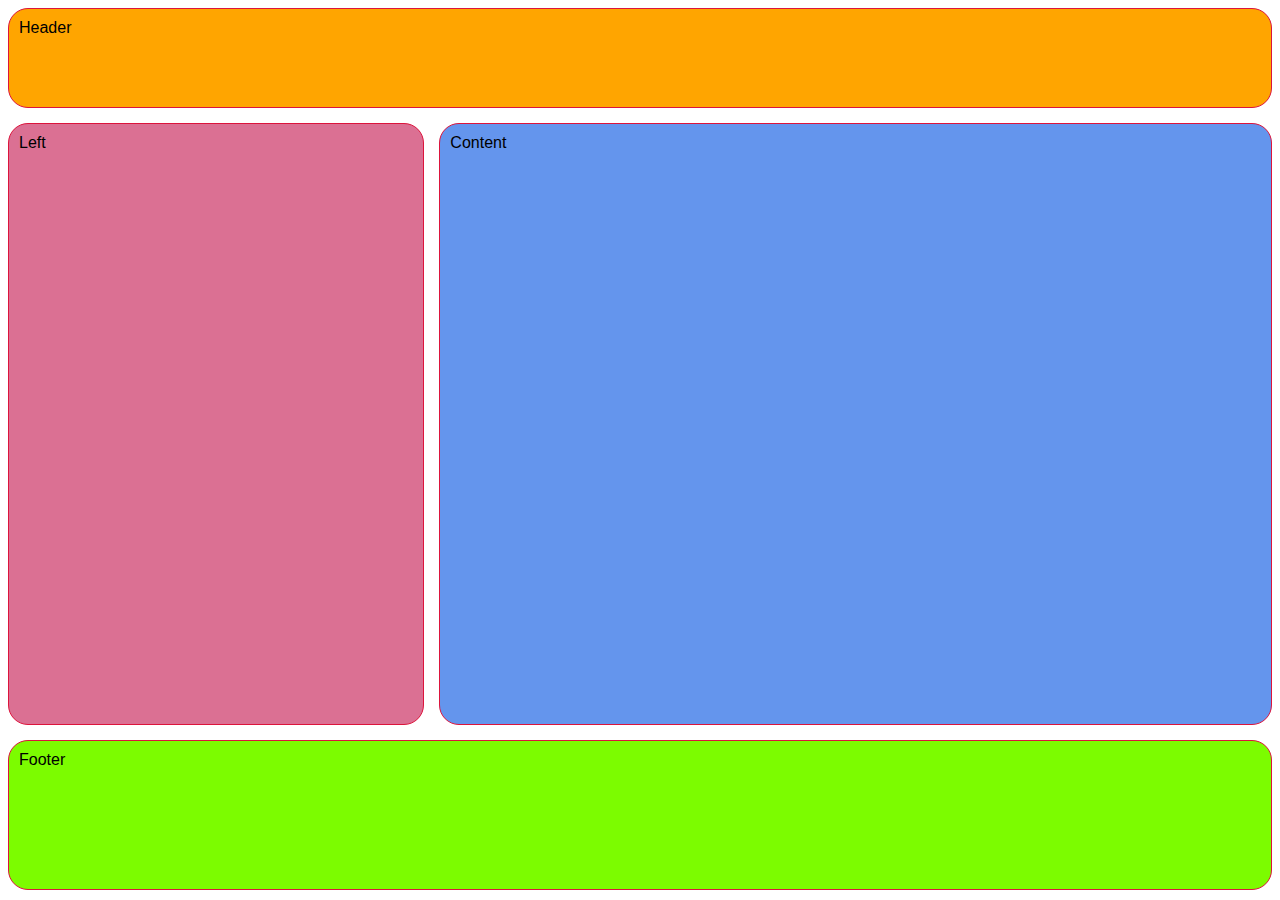
<file: areas/index.html>
<!DOCTYPE html>
<html lang="en">
  <head>
    <meta charset="UTF-8" />
    <meta name="viewport" content="width=device-width, initial-scale=1.0" />
    <title>Area</title>
    <link rel="stylesheet" href="style.css" />
  </head>
  <body>
    <section class="container">
      <div class="item header">Header</div>
      <div class="item left">Left</div>
      <div class="item content">Content</div>
      <div class="item footer">Footer</div>
    </section>
  </body>
</html>
</file>
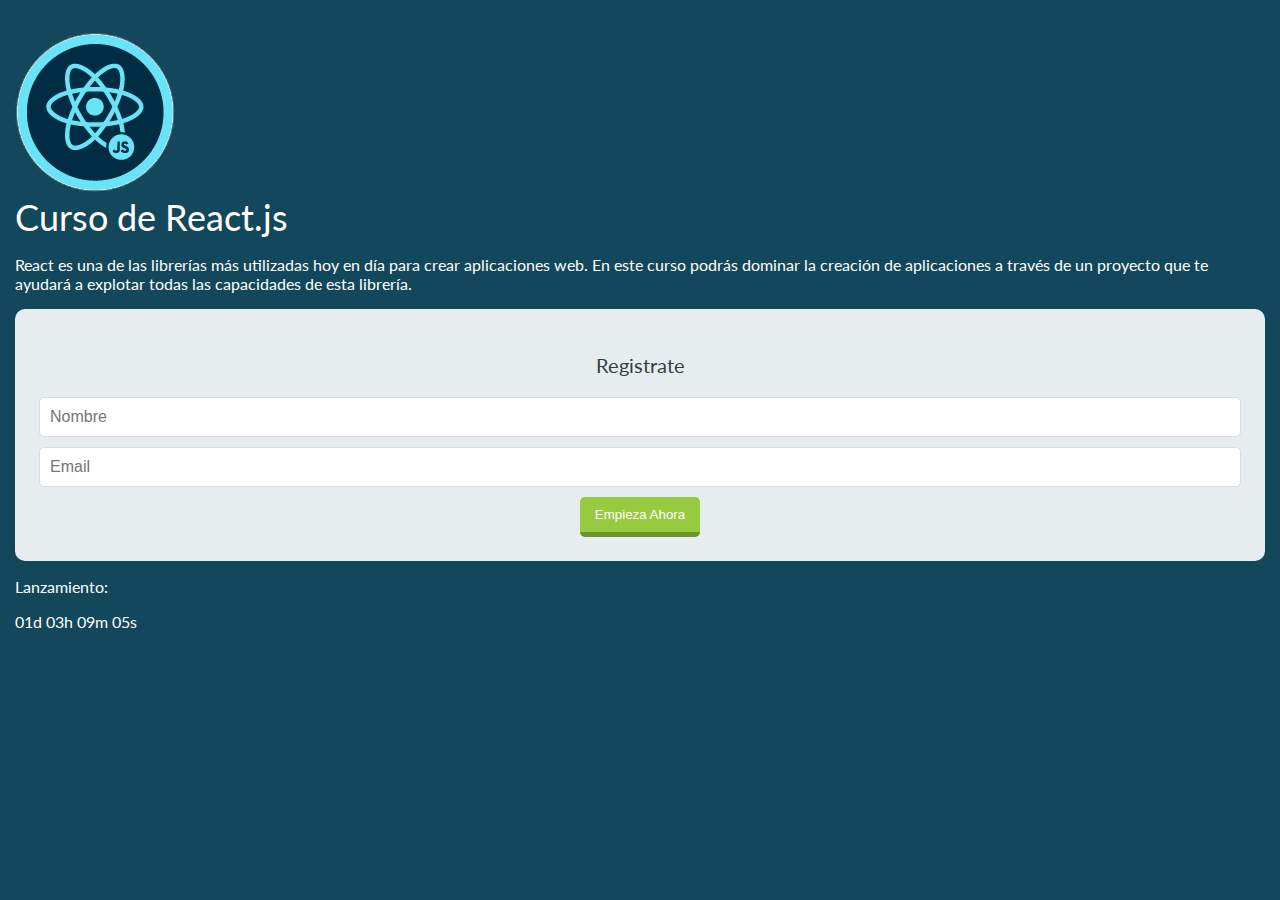
<file: card/index.html>
<!DOCTYPE html>
<html lang="en">
  <head>
    <meta charset="UTF-8" />
    <meta name="viewport" content="width=device-width, initial-scale=1.0" />
    <link rel="shortcut icon" href="img/favicon.png" type="image/x-icon" />
    <link
      href="https://fonts.googleapis.com/css2?family=Lato:wght@300;400;700&display=swap"
      rel="stylesheet"
    />
    <link rel="stylesheet" href="css/style.css" />
    <title>Card</title>
  </head>
  <body>
    <div class="hero">
      <div class="badge">
        <img src="img/badge.png" alt="" />
      </div>
      <h1 class="title">
        Curso de React.js
      </h1>
      <div class="description">
        <p>
          React es una de las librerías más utilizadas hoy en día para crear aplicaciones
          web. En este curso podrás dominar la creación de aplicaciones a través de un
          proyecto que te ayudará a explotar todas las capacidades de esta librería.
        </p>
      </div>

      <form action="" class="form">
        <p>Registrate</p>
        <input type="text" placeholder="Nombre" />
        <input type="email" placeholder="Email" />
        <button type="submit">Empieza Ahora</button>
      </form>

      <div class="countdown">
        <p>Lanzamiento:</p>
        <p>
          <span>01d</span>
          <span>03h</span>
          <span>09m</span>
          <span>05s</span>
        </p>
      </div>
    </div>
  </body>
</html>
</file>
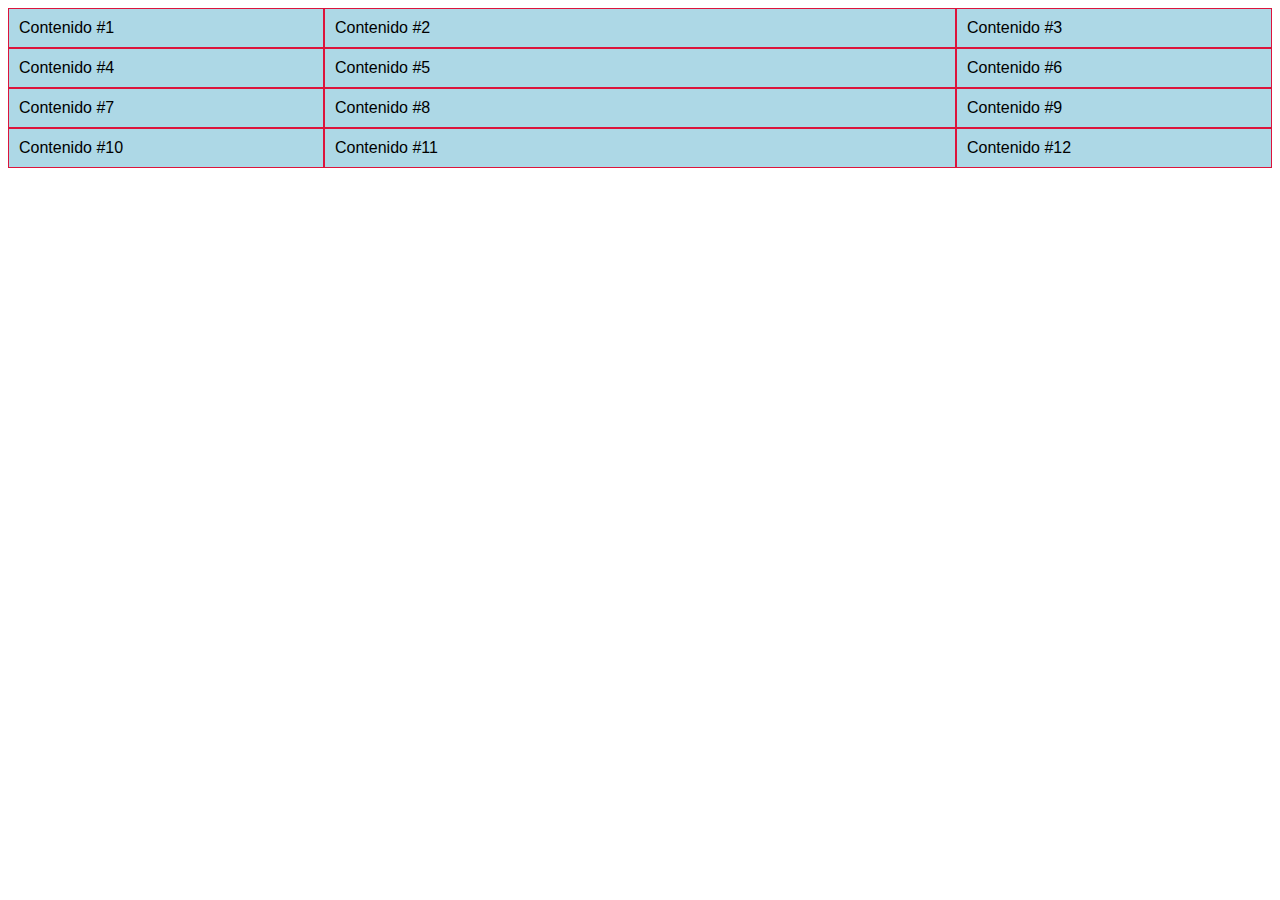
<file: columns/index.html>
<!DOCTYPE html>
<html lang="en">
  <head>
    <meta charset="UTF-8" />
    <meta name="viewport" content="width=device-width, initial-scale=1.0" />
    <title>columns</title>
    <link rel="stylesheet" href="style.css" />
  </head>
  <body>
    <section class="container">
      <div class="item">Contenido #1</div>
      <div class="item">Contenido #2</div>
      <div class="item">Contenido #3</div>
      <div class="item">Contenido #4</div>
      <div class="item">Contenido #5</div>
      <div class="item">Contenido #6</div>
      <div class="item">Contenido #7</div>
      <div class="item">Contenido #8</div>
      <div class="item">Contenido #9</div>
      <div class="item">Contenido #10</div>
      <div class="item">Contenido #11</div>
      <div class="item">Contenido #12</div>
    </section>
  </body>
</html>
</file>
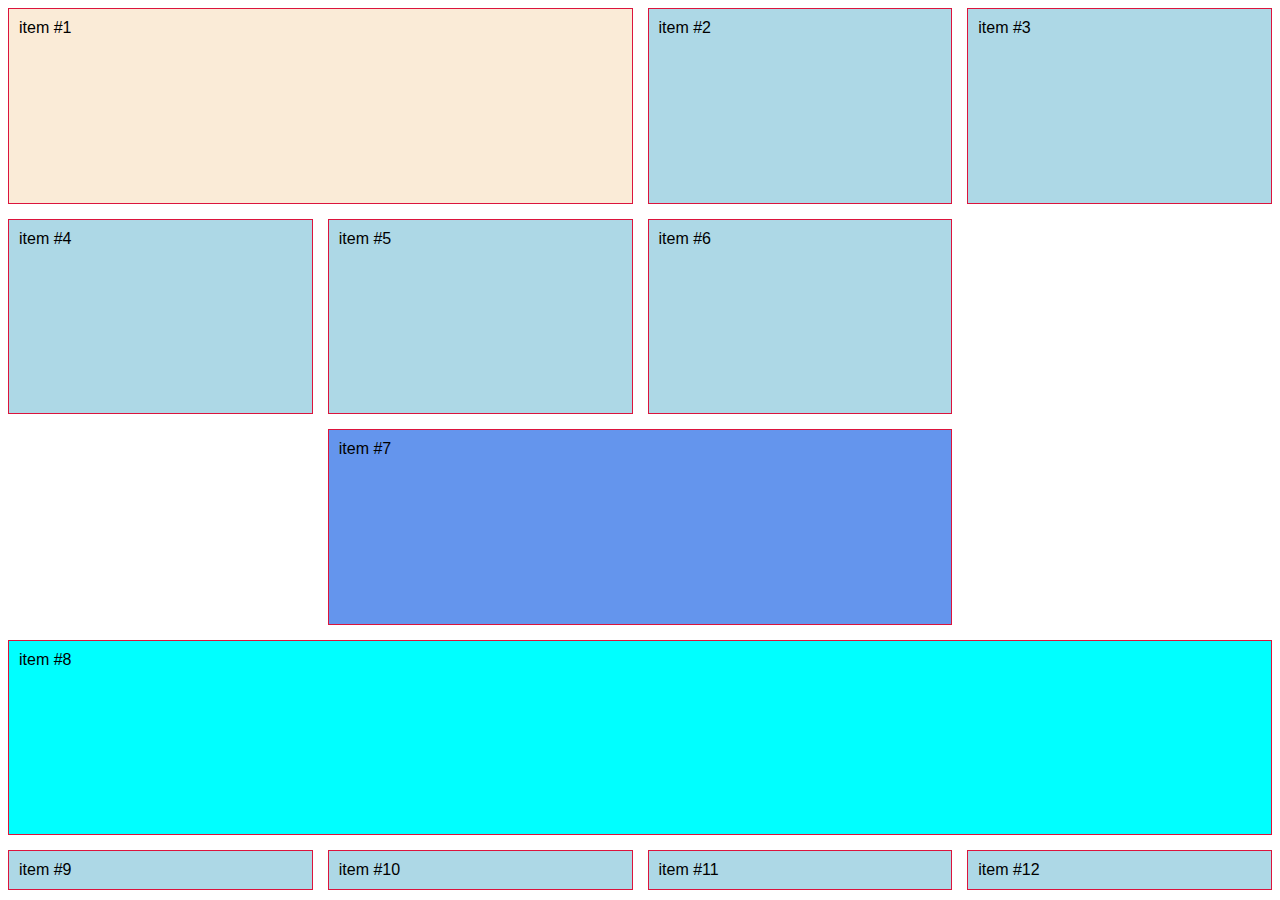
<file: columnSize/index.html>
<!DOCTYPE html>
<html lang="en">
  <head>
    <meta charset="UTF-8" />
    <meta name="viewport" content="width=device-width, initial-scale=1.0" />
    <title>Column Size</title>
    <link rel="stylesheet" href="style.css" />
  </head>
  <body>
    <section class="container">
      <div class="item">item #1</div>
      <div class="item">item #2</div>
      <div class="item">item #3</div>
      <div class="item">item #4</div>
      <div class="item">item #5</div>
      <div class="item">item #6</div>
      <div class="item">item #7</div>
      <div class="item">item #8</div>
      <div class="item">item #9</div>
      <div class="item">item #10</div>
      <div class="item">item #11</div>
      <div class="item">item #12</div>
    </section>
  </body>
</html>
</file>
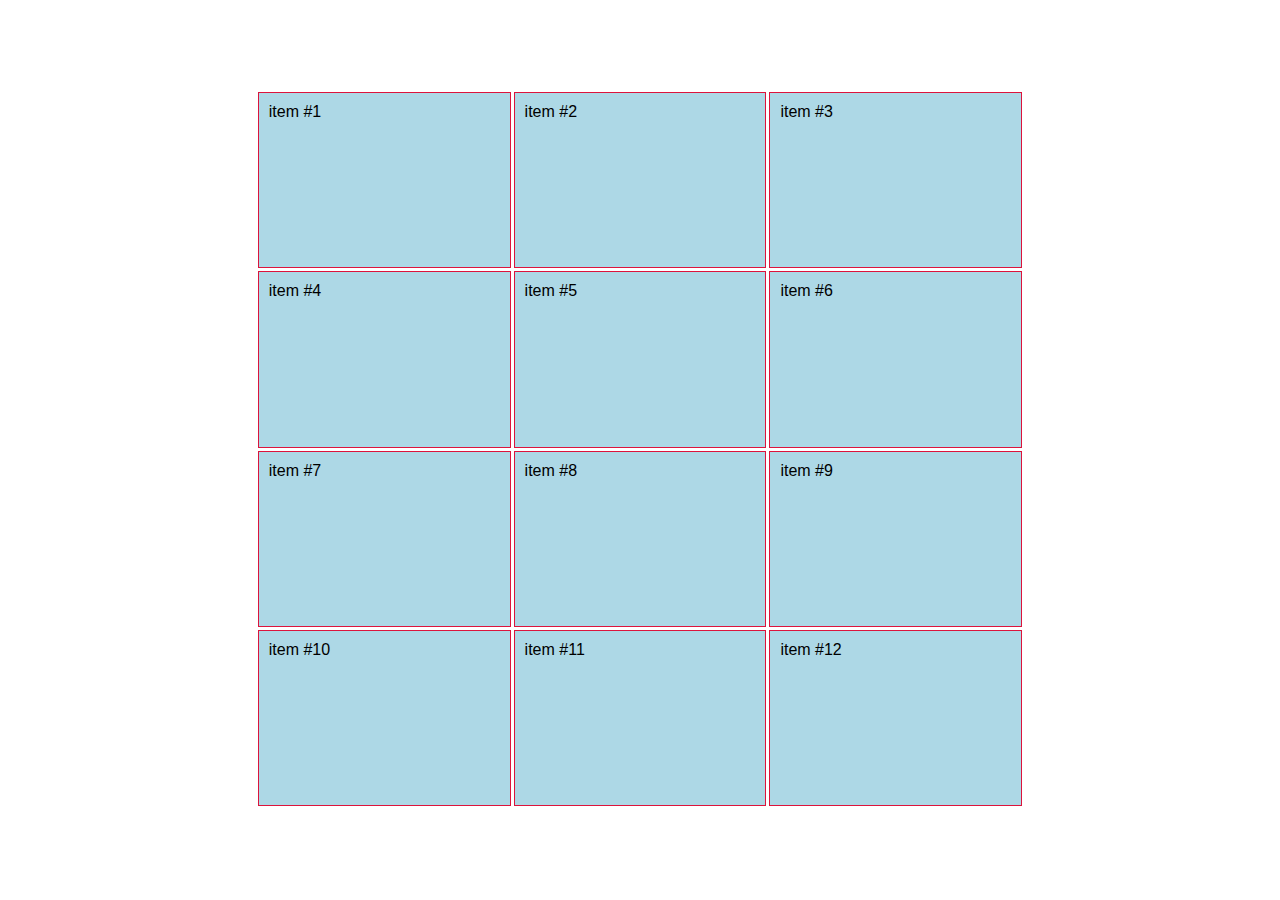
<file: contentAlignment/index.html>
<!DOCTYPE html>
<html lang="en">
  <head>
    <meta charset="UTF-8" />
    <meta name="viewport" content="width=device-width, initial-scale=1.0" />
    <title>Row and Column Alignment</title>
    <link rel="stylesheet" href="style.css" />
  </head>
  <body>
    <section class="container">
      <div class="item">item #1</div>
      <div class="item">item #2</div>
      <div class="item">item #3</div>
      <div class="item">item #4</div>
      <div class="item">item #5</div>
      <div class="item">item #6</div>
      <div class="item">item #7</div>
      <div class="item">item #8</div>
      <div class="item">item #9</div>
      <div class="item">item #10</div>
      <div class="item">item #11</div>
      <div class="item">item #12</div>
    </section>
  </body>
</html>
</file>
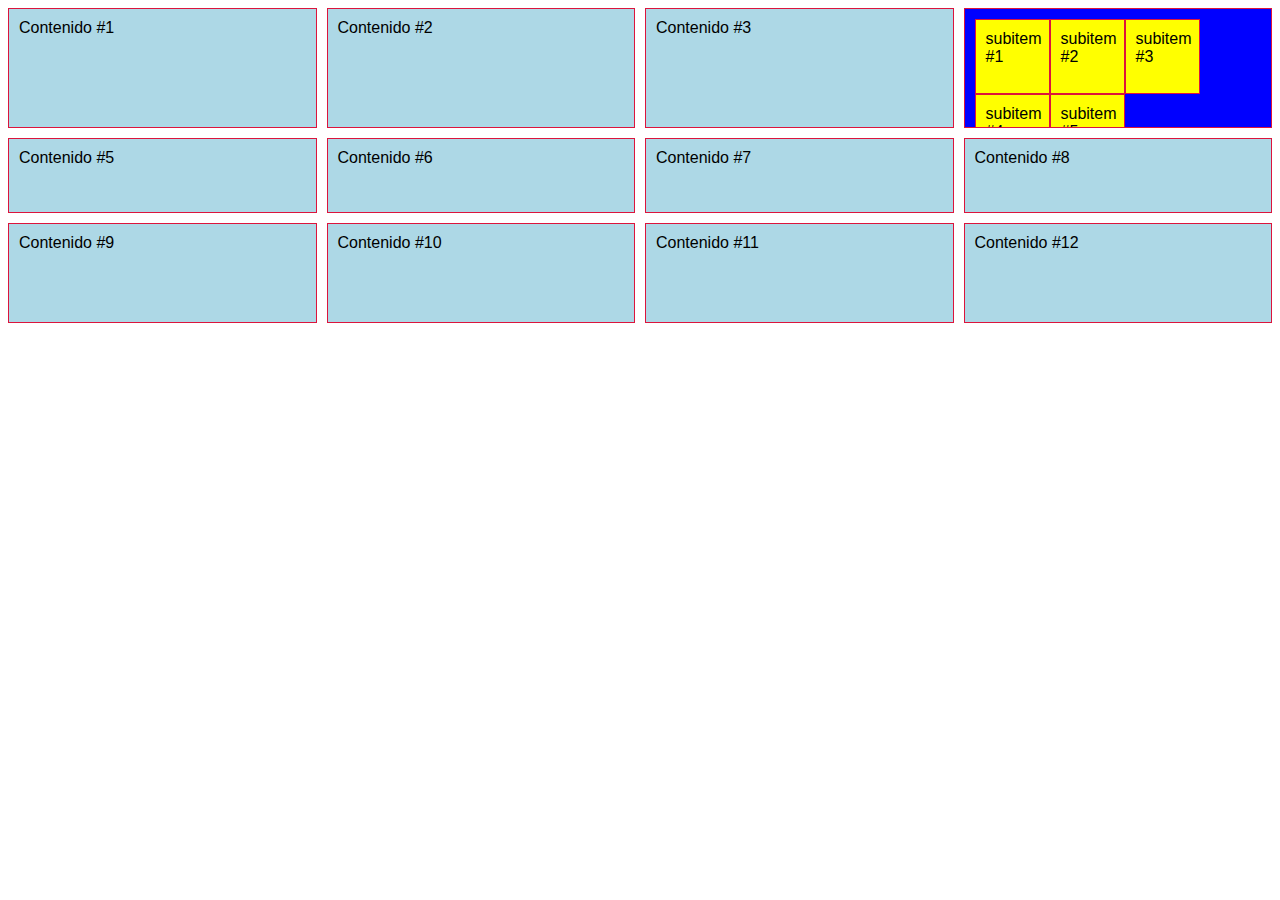
<file: function/index.html>
<!DOCTYPE html>
<html lang="en">
  <head>
    <meta charset="UTF-8" />
    <meta name="viewport" content="width=device-width, initial-scale=1.0" />
    <title>Funciones</title>
    <link rel="stylesheet" href="style.css" />
  </head>
  <body>
    <section class="container">
      <div class="item">Contenido #1</div>
      <div class="item">Contenido #2</div>
      <div class="item">Contenido #3</div>
      <div class="item">
        <div class="item">subitem #1</div>
        <div class="item">subitem #2</div>
        <div class="item">subitem #3</div>
        <div class="item">subitem #4</div>
        <div class="item">subitem #5</div>
      </div>
      <div class="item">Contenido #5</div>
      <div class="item">Contenido #6</div>
      <div class="item">Contenido #7</div>
      <div class="item">Contenido #8</div>
      <div class="item">Contenido #9</div>
      <div class="item">Contenido #10</div>
      <div class="item">Contenido #11</div>
      <div class="item">Contenido #12</div>
    </section>
  </body>
</html>
</file>
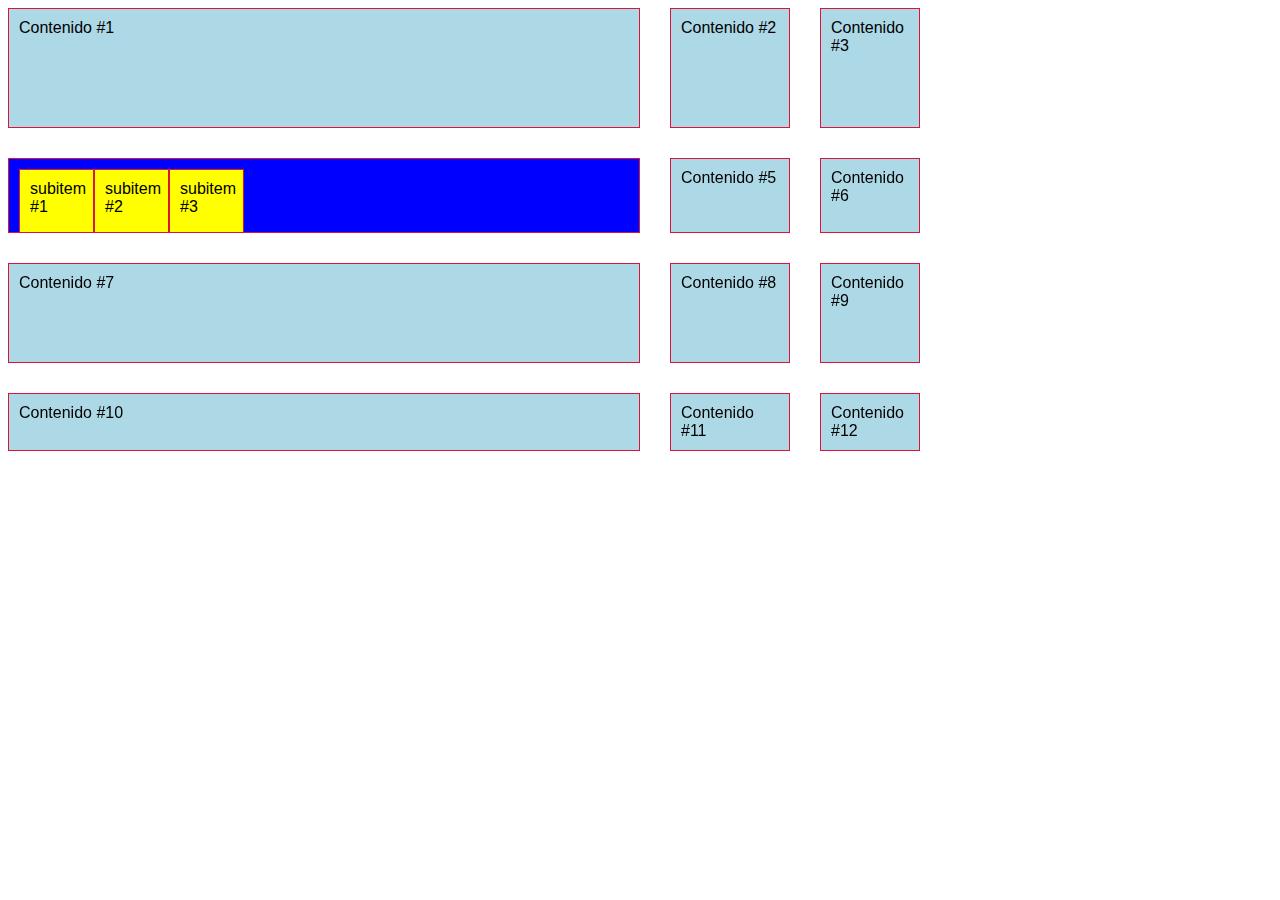
<file: gap/index.html>
<!DOCTYPE html>
<html lang="en">
  <head>
    <meta charset="UTF-8" />
    <meta name="viewport" content="width=device-width, initial-scale=1.0" />
    <title>Gap</title>
    <link rel="stylesheet" href="style.css" />
  </head>
  <body>
    <section class="container">
      <div class="item">Contenido #1</div>
      <div class="item">Contenido #2</div>
      <div class="item">Contenido #3</div>
      <div class="item">
        <div class="item">subitem #1</div>
        <div class="item">subitem #2</div>
        <div class="item">subitem #3</div>
        <div class="item">subitem #4</div>
        <div class="item">subitem #5</div>
      </div>
      <div class="item">Contenido #5</div>
      <div class="item">Contenido #6</div>
      <div class="item">Contenido #7</div>
      <div class="item">Contenido #8</div>
      <div class="item">Contenido #9</div>
      <div class="item">Contenido #10</div>
      <div class="item">Contenido #11</div>
      <div class="item">Contenido #12</div>
    </section>
  </body>
</html>
</file>
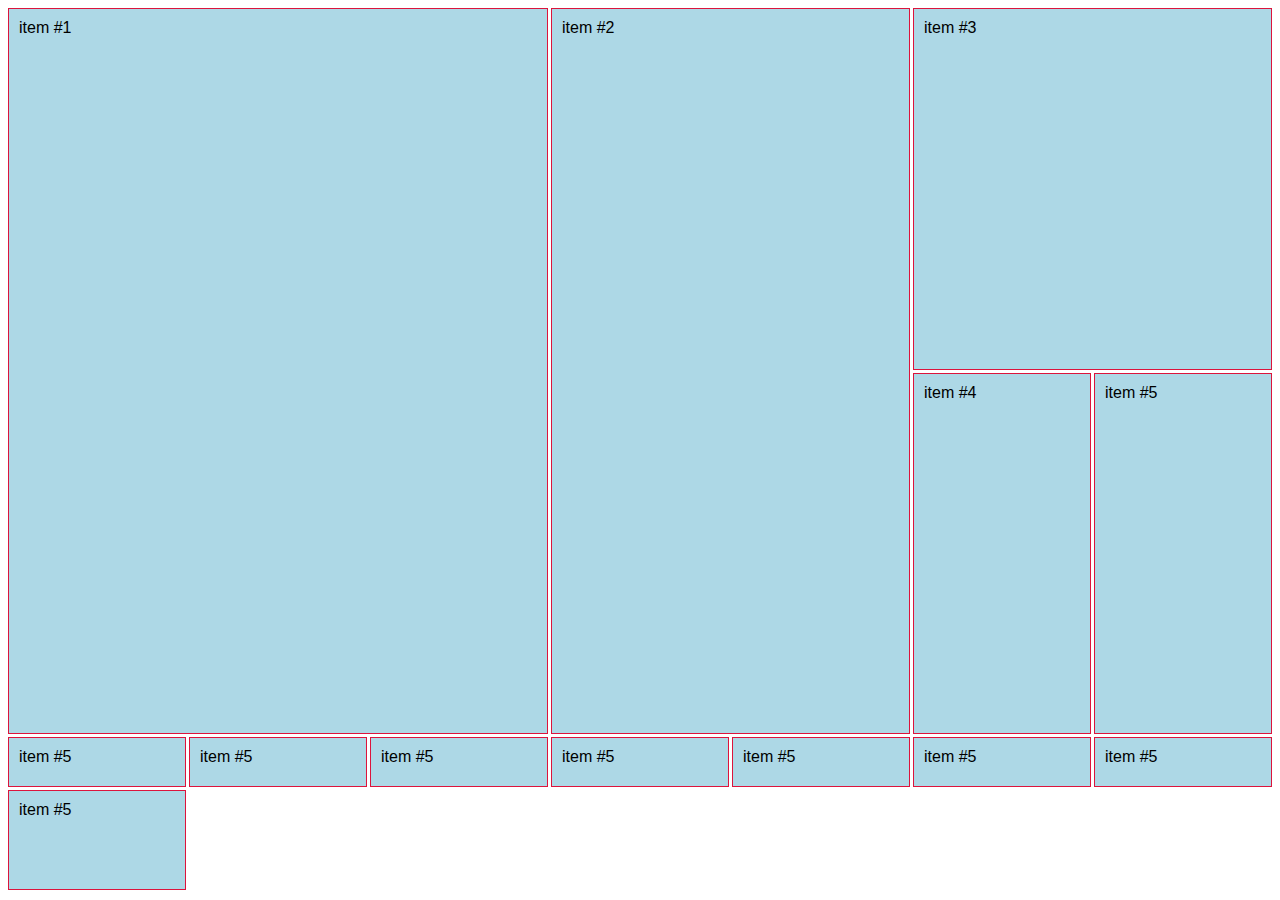
<file: implicitGrid/index.html>
<!DOCTYPE html>
<html lang="en">
  <head>
    <meta charset="UTF-8" />
    <meta name="viewport" content="width=device-width, initial-scale=1.0" />
    <title>Implicit Grid</title>
    <link rel="stylesheet" href="style.css" />
  </head>
  <body>
    <section class="container">
      <div class="item">item #1</div>
      <div class="item">item #2</div>
      <div class="item">item #3</div>
      <div class="item">item #4</div>
      <div class="item">item #5</div>
      <div class="item">item #5</div>
      <div class="item">item #5</div>
      <div class="item">item #5</div>
      <div class="item">item #5</div>
      <div class="item">item #5</div>
      <div class="item">item #5</div>
      <div class="item">item #5</div>
      <div class="item">item #5</div>
    </section>
  </body>
</html>
</file>
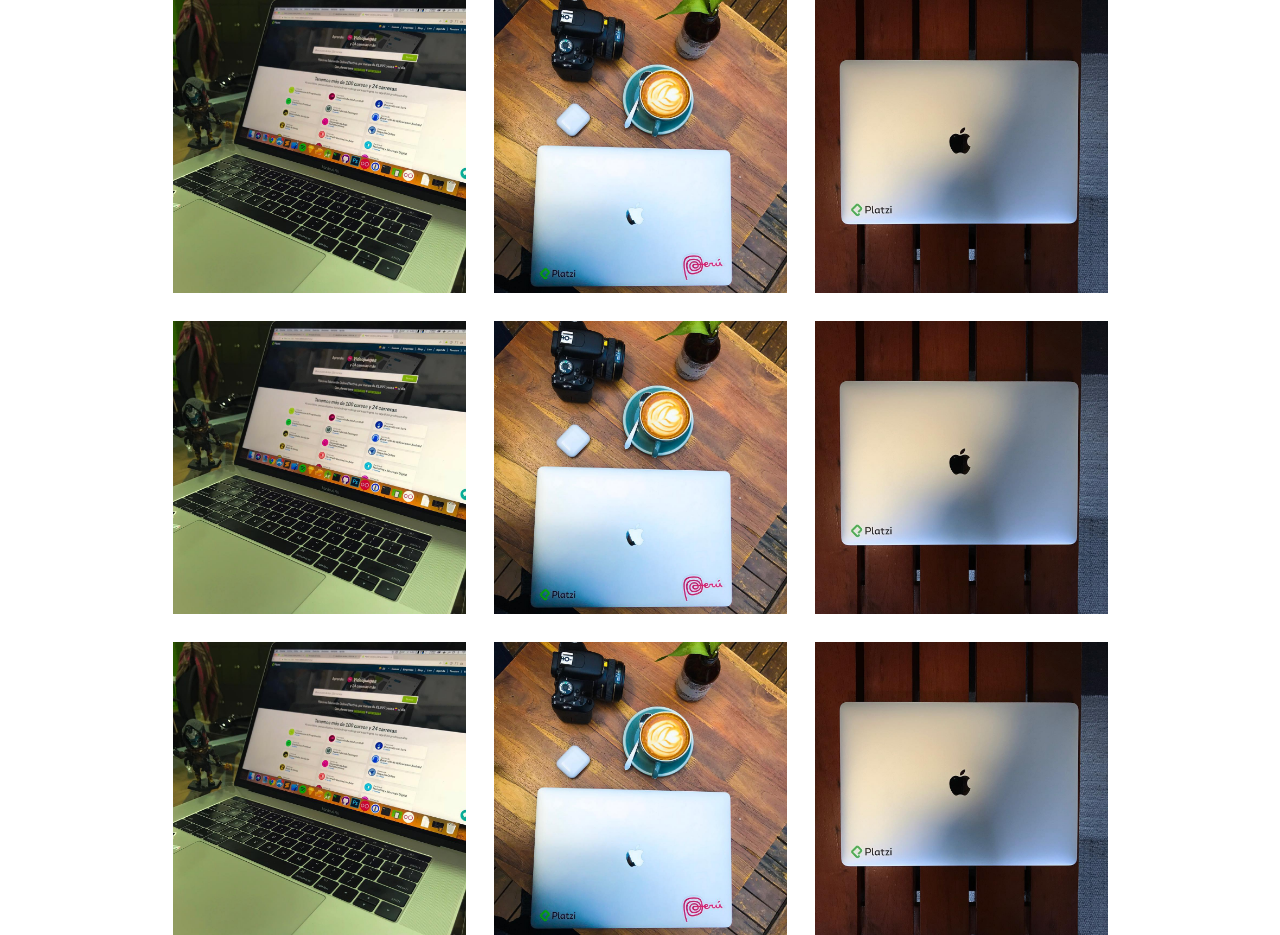
<file: instragramGrid/index.html>
<!DOCTYPE html>
<html lang="en">
  <head>
    <meta charset="UTF-8" />
    <meta name="viewport" content="width=device-width, initial-scale=1.0" />
    <link rel="shortcut icon" href="img/favicon.png" type="image/x-icon" />
    <link rel="stylesheet" href="css/style.css" />
    <title>Instragram Grid</title>
  </head>
  <body>
    <section class="post-list">
      <a href="" class="post">
        <figure class="post-image">
          <img src="img/compu.jpg" alt="" />
        </figure>
        <span class="post-overlay">
          <p>
            <span class="post-likes">150</span>
            <span class="post-comments">10</span>
          </p>
        </span>
      </a>

      <a href="" class="post">
        <figure class="post-image">
          <img src="img/compu2.jpg" alt="" />
        </figure>
        <span class="post-overlay">
          <p>
            <span class="post-likes">150</span>
            <span class="post-comments">10</span>
          </p>
        </span>
      </a>

      <a href="" class="post">
        <figure class="post-image">
          <img src="img/compu3.jpg" alt="" />
        </figure>
        <span class="post-overlay">
          <p>
            <span class="post-likes">150</span>
            <span class="post-comments">10</span>
          </p>
        </span>
      </a>
      <a href="" class="post">
        <figure class="post-image">
          <img src="img/compu.jpg" alt="" />
        </figure>
        <span class="post-overlay">
          <p>
            <span class="post-likes">150</span>
            <span class="post-comments">10</span>
          </p>
        </span>
      </a>

      <a href="" class="post">
        <figure class="post-image">
          <img src="img/compu2.jpg" alt="" />
        </figure>
        <span class="post-overlay">
          <p>
            <span class="post-likes">150</span>
            <span class="post-comments">10</span>
          </p>
        </span>
      </a>

      <a href="" class="post">
        <figure class="post-image">
          <img src="img/compu3.jpg" alt="" />
        </figure>
        <span class="post-overlay">
          <p>
            <span class="post-likes">150</span>
            <span class="post-comments">10</span>
          </p>
        </span>
      </a>
      <a href="" class="post">
        <figure class="post-image">
          <img src="img/compu.jpg" alt="" />
        </figure>
        <span class="post-overlay">
          <p>
            <span class="post-likes">150</span>
            <span class="post-comments">10</span>
          </p>
        </span>
      </a>

      <a href="" class="post">
        <figure class="post-image">
          <img src="img/compu2.jpg" alt="" />
        </figure>
        <span class="post-overlay">
          <p>
            <span class="post-likes">150</span>
            <span class="post-comments">10</span>
          </p>
        </span>
      </a>

      <a href="" class="post">
        <figure class="post-image">
          <img src="img/compu3.jpg" alt="" />
        </figure>
        <span class="post-overlay">
          <p>
            <span class="post-likes">150</span>
            <span class="post-comments">10</span>
          </p>
        </span>
      </a>
    </section>
  </body>
</html>
</file>
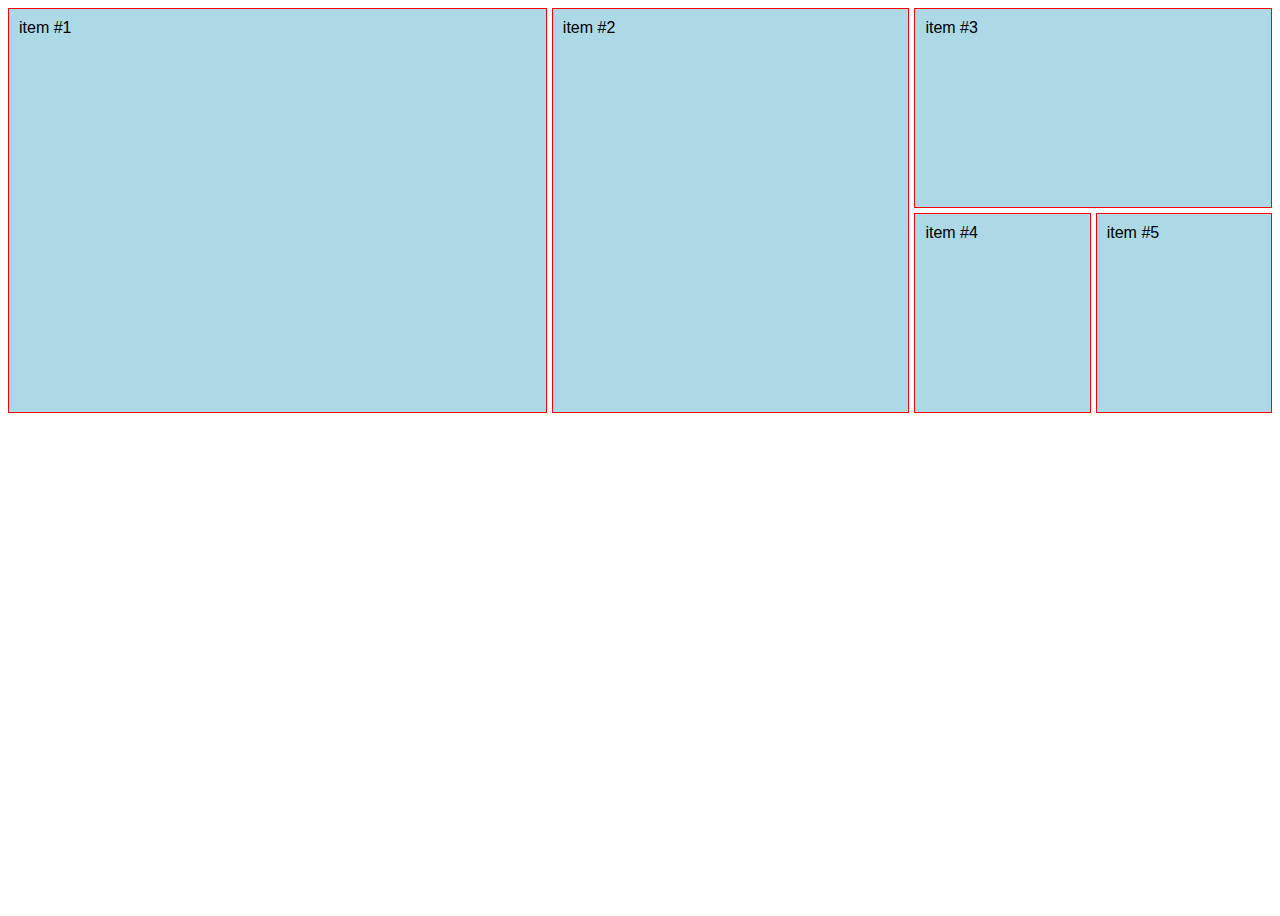
<file: lines/index.html>
<!DOCTYPE html>
<html lang="en">
  <head>
    <meta charset="UTF-8" />
    <meta name="viewport" content="width=device-width, initial-scale=1.0" />
    <title>Column Size</title>
    <link rel="stylesheet" href="style.css" />
  </head>
  <body>
    <section class="container">
      <div class="item">item #1</div>
      <div class="item">item #2</div>
      <div class="item">item #3</div>
      <div class="item">item #4</div>
      <div class="item">item #5</div>
    </section>
  </body>
</html>
</file>
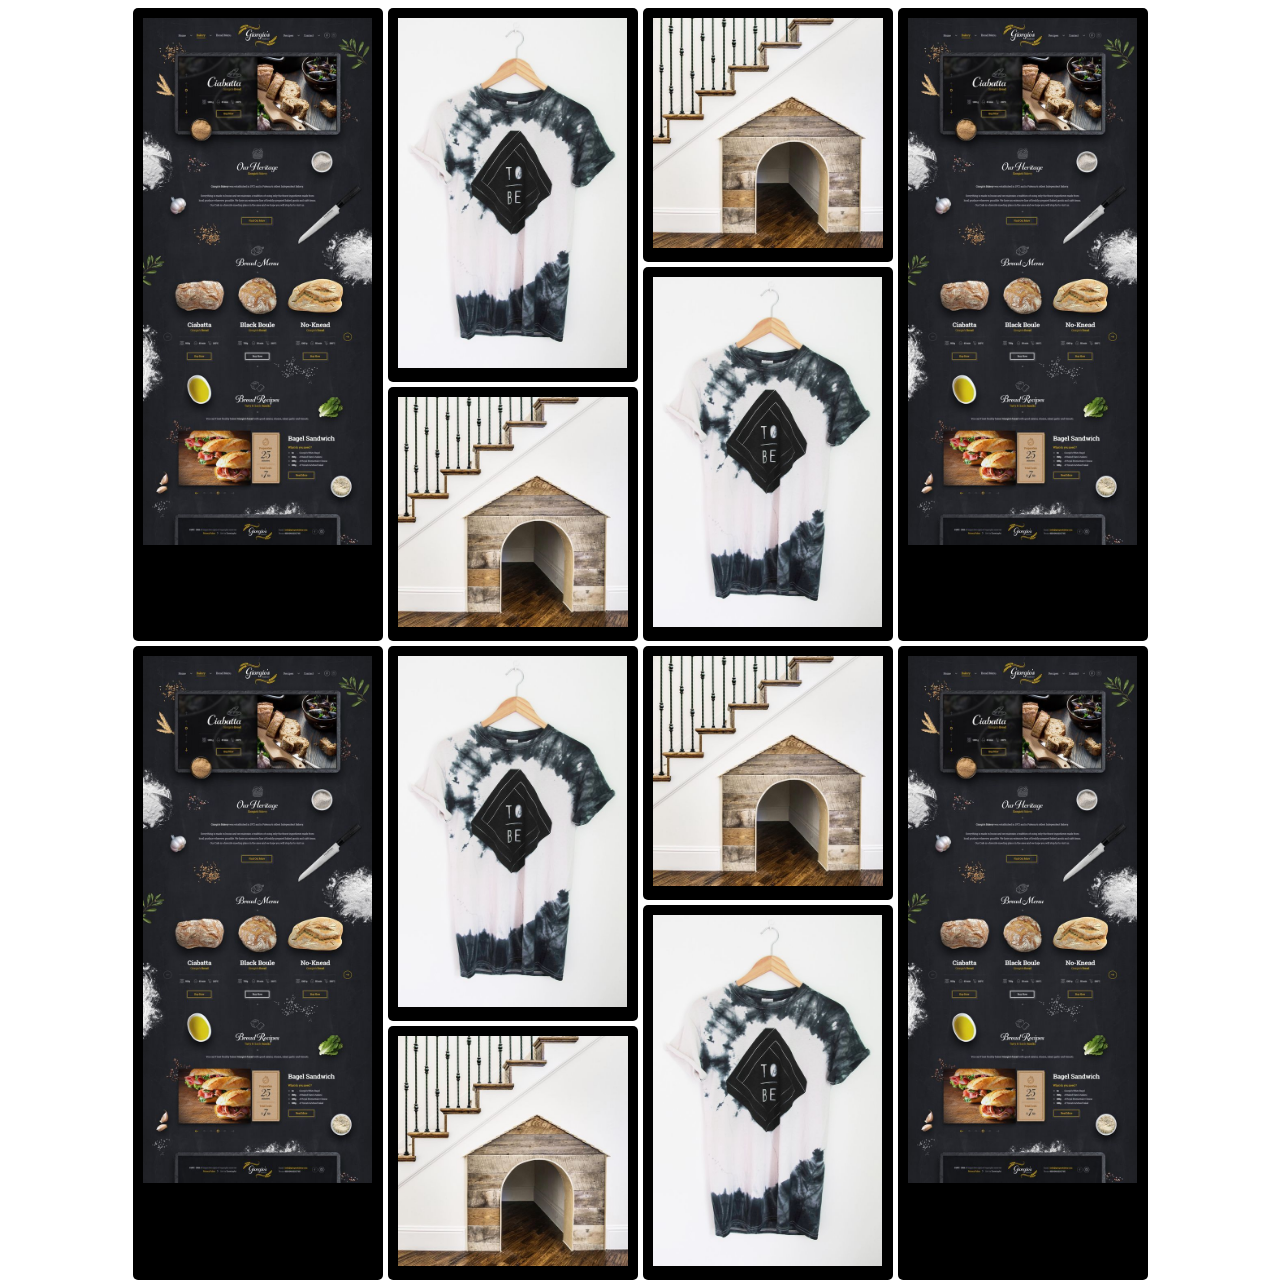
<file: pinterestLayout/index.html>
<!DOCTYPE html>
<html lang="en">
  <head>
    <meta charset="UTF-8" />
    <meta name="viewport" content="width=device-width, initial-scale=1.0" />
    <link rel="shortcut icon" href="img/favicon.png" type="image/x-icon" />
    <link rel="stylesheet" href="css/style.css" />
    <title>Pinterest Layout</title>
  </head>
  <body>
    <div class="container">
      <div class="item level-1">
        <img src="img/landing.jpg" alt="Landing" />
      </div>
      <div class="item level-2">
        <img src="img/tshirt.jpg" alt="Landing" />
      </div>
      <div class="item level-3">
        <img src="img/house.jpg" alt="Landing" />
      </div>

      <div class="item level-1">
        <img src="img/landing.jpg" alt="Landing" />
      </div>
      <div class="item level-2">
        <img src="img/tshirt.jpg" alt="Landing" />
      </div>
      <div class="item level-3">
        <img src="img/house.jpg" alt="Landing" />
      </div>

      <div class="item level-1">
        <img src="img/landing.jpg" alt="Landing" />
      </div>
      <div class="item level-2">
        <img src="img/tshirt.jpg" alt="Landing" />
      </div>
      <div class="item level-3">
        <img src="img/house.jpg" alt="Landing" />
      </div>

      <div class="item level-1">
        <img src="img/landing.jpg" alt="Landing" />
      </div>
      <div class="item level-2">
        <img src="img/tshirt.jpg" alt="Landing" />
      </div>
      <div class="item level-3">
        <img src="img/house.jpg" alt="Landing" />
      </div>
    </div>
  </body>
</html>
</file>
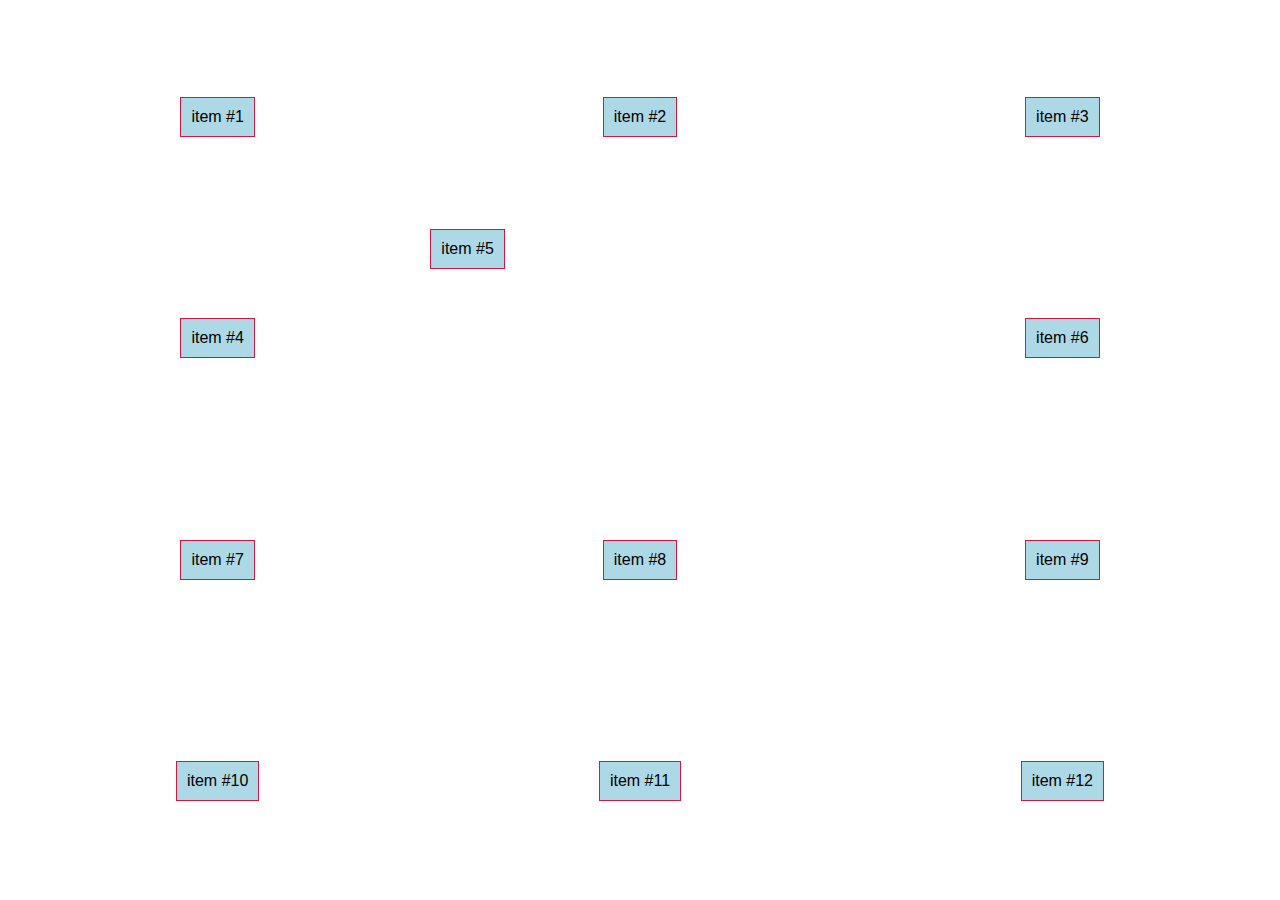
<file: RowColumnAlignment/index.html>
<!DOCTYPE html>
<html lang="en">
  <head>
    <meta charset="UTF-8" />
    <meta name="viewport" content="width=device-width, initial-scale=1.0" />
    <title>Content Alignment Grid</title>
    <link rel="stylesheet" href="style.css" />
  </head>
  <body>
    <section class="container">
      <div class="item">item #1</div>
      <div class="item">item #2</div>
      <div class="item">item #3</div>
      <div class="item">item #4</div>
      <div class="item">item #5</div>
      <div class="item">item #6</div>
      <div class="item">item #7</div>
      <div class="item">item #8</div>
      <div class="item">item #9</div>
      <div class="item">item #10</div>
      <div class="item">item #11</div>
      <div class="item">item #12</div>
    </section>
  </body>
</html>
</file>
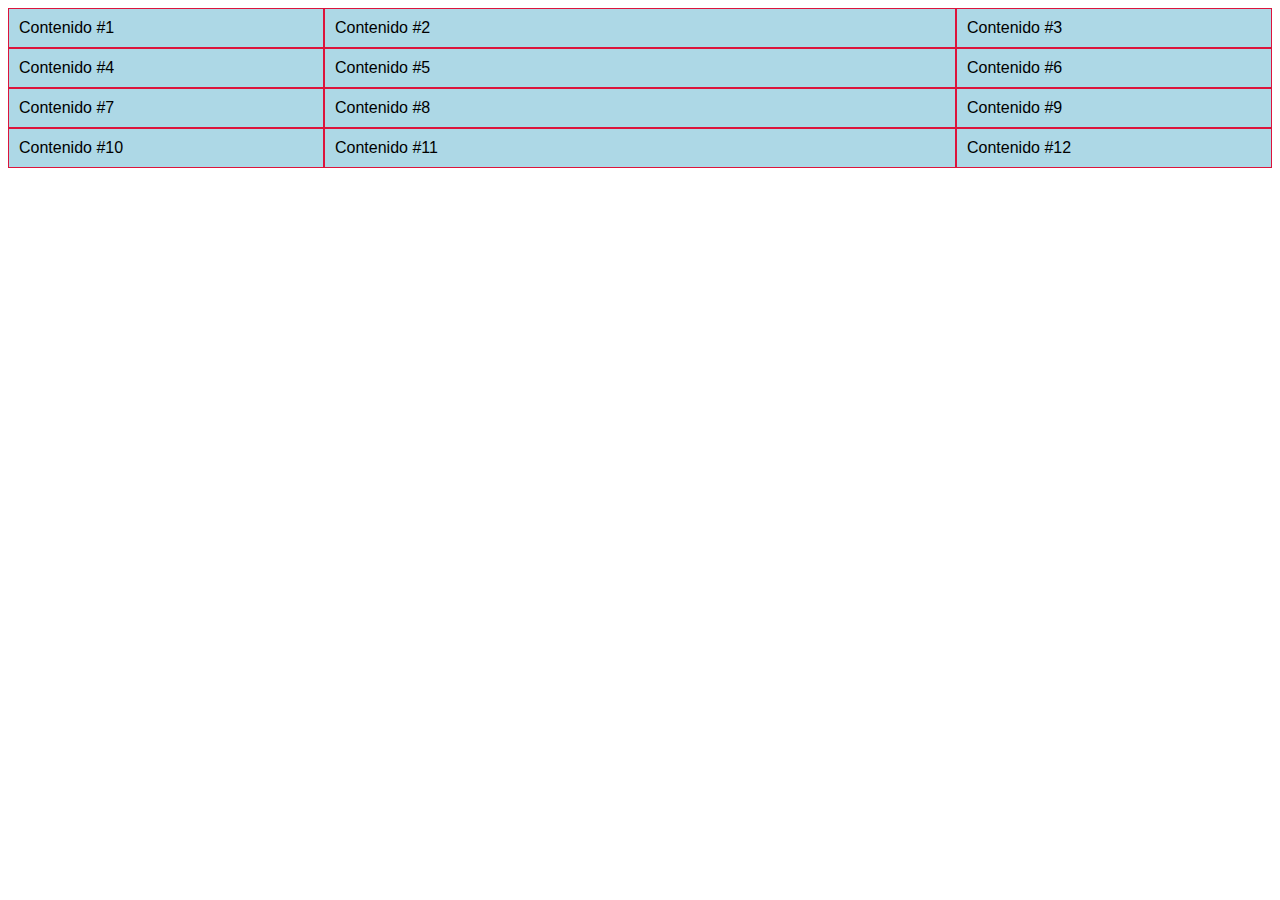
<file: rows/index.html>
<!DOCTYPE html>
<html lang="en">
  <head>
    <meta charset="UTF-8" />
    <meta name="viewport" content="width=device-width, initial-scale=1.0" />
    <title>rows</title>
    <link rel="stylesheet" href="style.css" />
  </head>
  <body>
    <section class="container">
      <div class="item">Contenido #1</div>
      <div class="item">Contenido #2</div>
      <div class="item">Contenido #3</div>
      <div class="item">Contenido #4</div>
      <div class="item">Contenido #5</div>
      <div class="item">Contenido #6</div>
      <div class="item">Contenido #7</div>
      <div class="item">Contenido #8</div>
      <div class="item">Contenido #9</div>
      <div class="item">Contenido #10</div>
      <div class="item">Contenido #11</div>
      <div class="item">Contenido #12</div>
    </section>
  </body>
</html>
</file>
<file: areas/style.css>
body {
  font-family: Arial, Helvetica, sans-serif;
}

.container {
  display: grid;
  grid-template: 100px 1fr 150px/ 1fr 2fr;
  gap: 15px;
  height: 98vh;
  grid-template-areas:
    "header header"
    "left content"
    "footer footer";
}

.item {
  background: lightblue;
  padding: 10px;
  border: solid crimson 1px;
  border-radius: 20px;
}


.item .item {
  background: yellow;
}

.header {
  grid-area: header;
  background: orange;
}

.left {
  grid-area: left;
  background: palevioletred;
}

.content {
  grid-area: content;
  background: cornflowerblue;
}

.footer {
  grid-area: footer;
  background: lawngreen;
}
</file>
<file: card/css/style.css>
body {
  margin: 0;
  font-family: 'Lato', sans-serif;
  background: #13475b;
}

.hero {
  color: white;
  padding: 32px 15px;
}

.title {
  font-size: 2.25rem;
  font-weight: normal;
  margin: 0;
  display: flex;
  align-items: center;
}

.form {
  text-align: center;
  background: rgba(255, 255, 255, 0.9);
  padding: 1.5em;
  border-radius: 0.625rem;
}

.form input {
  width: 100%;
  padding: 0.625rem;
  font-size: 16px;
  border: 1px solid #dbdbe2;
  border-radius: 0.3125rem;
  box-sizing: border-box;
  margin-bottom: 0.625rem;
}

.form p {
  font-size: 1.25rem;
  color: #3a3b3f;
  margin-bottom: 1em;
}

.form button {
  background: #98ca3f;
  color: white;
  padding: 0.625rem 0.9375rem;
  border-radius: 0.3125rem;
  border: none;
  border-bottom: 5px solid #6d932b;
  display: inline-block;
}
</file>
<file: columns/style.css>
body {
  font-family: Arial, Helvetica, sans-serif;
}

.container {
  display: grid;
  grid-template-columns: 25% 50% 25%;
}

.item {
  background: lightblue;
  padding: 10px;
  border: solid crimson 1px;
}
</file>
<file: columnSize/style.css>
body {
  font-family: Arial, Helvetica, sans-serif;
}

.container {
  display: grid;
  grid-template-columns: repeat(4, 1fr);
  grid-template-rows: repeat(4, 1fr);
  gap: 15px;
  height: 98vh;

}

.item {
  background: lightblue;
  padding: 10px;
  border: solid crimson 1px;
}

.item:nth-of-type(1) {
  background-color: antiquewhite;
  grid-column-start: 1;
  grid-column-end: 3;
}

.item:nth-of-type(7) {
  background-color: cornflowerblue;
  grid-column: 2 / 4;
}

.item:nth-of-type(8) {
  background-color: aqua;
  grid-column: 1 / -1;
}
</file>
<file: contentAlignment/style.css>
body {
  font-family: Arial, Helvetica, sans-serif;
}

.container {
  height: 98vh;
  display: grid;
  grid-template-columns: repeat(3, 20%);
  grid-template-rows: repeat(4, 20%);
  gap: 3px;

  justify-content: center;
  align-content: center;
}

.item {
  background: lightblue;
  padding: 10px;
  border: solid crimson 1px;
}
</file>
<file: function/style.css>
body {
  font-family: Arial, Helvetica, sans-serif;
}

.container {
  display: grid;
  /* fr */
  /* grid-template: 120px 75px 100px / repeat(4, 1fr); */
  grid-template: 120px 75px 100px / repeat(4, minmax(200px, 1fr));
  gap: 10px;
}

.item {
  background: lightblue;
  padding: 10px;
  border: solid crimson 1px;
}

.item:nth-of-type(4) {
  background: blue;
  overflow: auto;
  /* display: subgrid; */
  display: grid;
  grid-template: 75px 75px 75px / 75px 75px 75px;
}

.item .item {
  background: yellow;
}
</file>
<file: gap/style.css>
body {
  font-family: Arial, Helvetica, sans-serif;
}

.container {
  display: grid;
  /* grid-template-columns: 25% 50% 25%;
  grid-template-rows: 120px 120px; */
  /* grid-template: rows / columns; */
  grid-template: 120px 75px 100px / 50% 120px 100px;
  column-gap: 30px;
  row-gap: 30px;
}

.item {
  background: lightblue;
  padding: 10px;
  border: solid crimson 1px;
}

.item:nth-of-type(4) {
  background: blue;
  overflow: auto;
  /* display: subgrid; */
  display: grid;
  grid-template: 75px 75px 75px / 75px 75px 75px;
}

.item .item {
  background: yellow;
}
</file>
<file: implicitGrid/style.css>
body {
  font-family: Arial, Helvetica, sans-serif;
}

.container {
  display: grid;
  grid-template-columns: repeat(7, 1fr);
  grid-template-rows: repeat(2, 1fr);
  height: 98vh;
  gap: 3px;
  /* grid-auto-flow: column; */
  /* grid-auto-columns: 1fr 2fr 2fr 1fr; */
  grid-auto-rows: 50px 100px;
}

.item {
  background: lightblue;
  padding: 10px;
  border: solid crimson 1px;
}

.item:nth-of-type(1) {
  grid-column-start: 1;
  grid-column-end: span 3;
  grid-row: 1 / span 2;
}

.item:nth-of-type(2) {
  grid-column: 4 / span 2;
  grid-row: 1 / span 2;
}

.item:nth-of-type(3) {
  grid-column: 6 / span 2;
}
</file>
<file: instragramGrid/css/style.css>
body {
  margin: 0;
  font-family: Arial, Helvetica, sans-serif;
}

.post-list {
  display: grid;
  grid-template-columns: repeat(3, minmax(100px, 293px));
  justify-content: center;
  gap: 28px;
}

.post {
  cursor: pointer;
  position: relative;
  display: block;
}

.post-image {
  margin: 0;
}

.post-image img {
  width: 100%;
  vertical-align: top;
}

.post-overlay {
  background: rgba(0, 0, 0, .4);
  position: absolute;
  left: 0;
  right: 0;
  top: 0;
  bottom: 0;
  display: none;
  align-items: center;
  justify-content: center;
  color: white;
  text-align: center;
}

.post:hover .post-overlay {
  display: flex;
}

.post-likes,
.post-comments {
  width: 5rem;
  margin: 0.3125rem;
  font-weight: bold;
  text-align: center;
  display: inline-block;
}

@media screen and (max-width: 768px) {
  .post-list {
    gap: 3px;
  }
}
</file>
<file: lines/style.css>
body {
  font-family: Arial;
}

.container {
  display: grid;
  grid-template-columns: [inicio] 1fr [linea2] 1fr [linea3] 1fr [line4] 1fr [linea5] 1fr [line6] 1fr [linea7] 1fr [final];
  grid-template-rows: [inicioRow] 200px [linea2Row] 200px [finalRow];
  grid-gap: 5px;
  height: 100vh;
}

.item {
  background: lightblue;
  padding: 10px;
  border: 1px solid red;

}

.item:nth-of-type(1) {
  grid-column: inicio / line4;
  grid-row: inicioRow / finalRow;
}

.item:nth-of-type(2) {
  grid-column: line4 / line6;
  grid-row: inicioRow / finalRow;
}

.item:nth-of-type(3) {
  grid-column: line6 / final;
}
</file>
<file: pinterestLayout/css/style.css>
.container {
  display: grid;
  grid-template-columns: repeat(auto-fill, 250px);
  gap: 5px;
  justify-content: center;
}

.item {
  border-radius: 5px;
  padding: 10px;
  /* background: #f2f2f2; */
  background: black;
}

.item img {
  max-width: 100%;
}

.level-1 {
  grid-row-end: span 3;
}

.level-2 {
  grid-row-end: span 2;
}

.level-3 {
  grid-row-end: span 1;
}
</file>
<file: RowColumnAlignment/style.css>
body {
  font-family: Arial, Helvetica, sans-serif;
}

.container {
  height: 98vh;
  display: grid;
  grid-template-columns: repeat(3, 1fr);
  grid-template-rows: repeat(4, 1fr);
  gap: 3px;

  justify-items: center;
  align-items: center;

}

.item {
  background: lightblue;
  padding: 10px;
  border: solid crimson 1px;
}

.item:nth-of-type(5) {
  align-self: start;
  justify-self: start;
}
</file>
<file: rows/style.css>
body {
  font-family: Arial, Helvetica, sans-serif;
}

.container {
  display: grid;
  grid-template-columns: 25% 50% 25%;
}

.item {
  background: lightblue;
  padding: 10px;
  border: solid crimson 1px;
}
</file>
